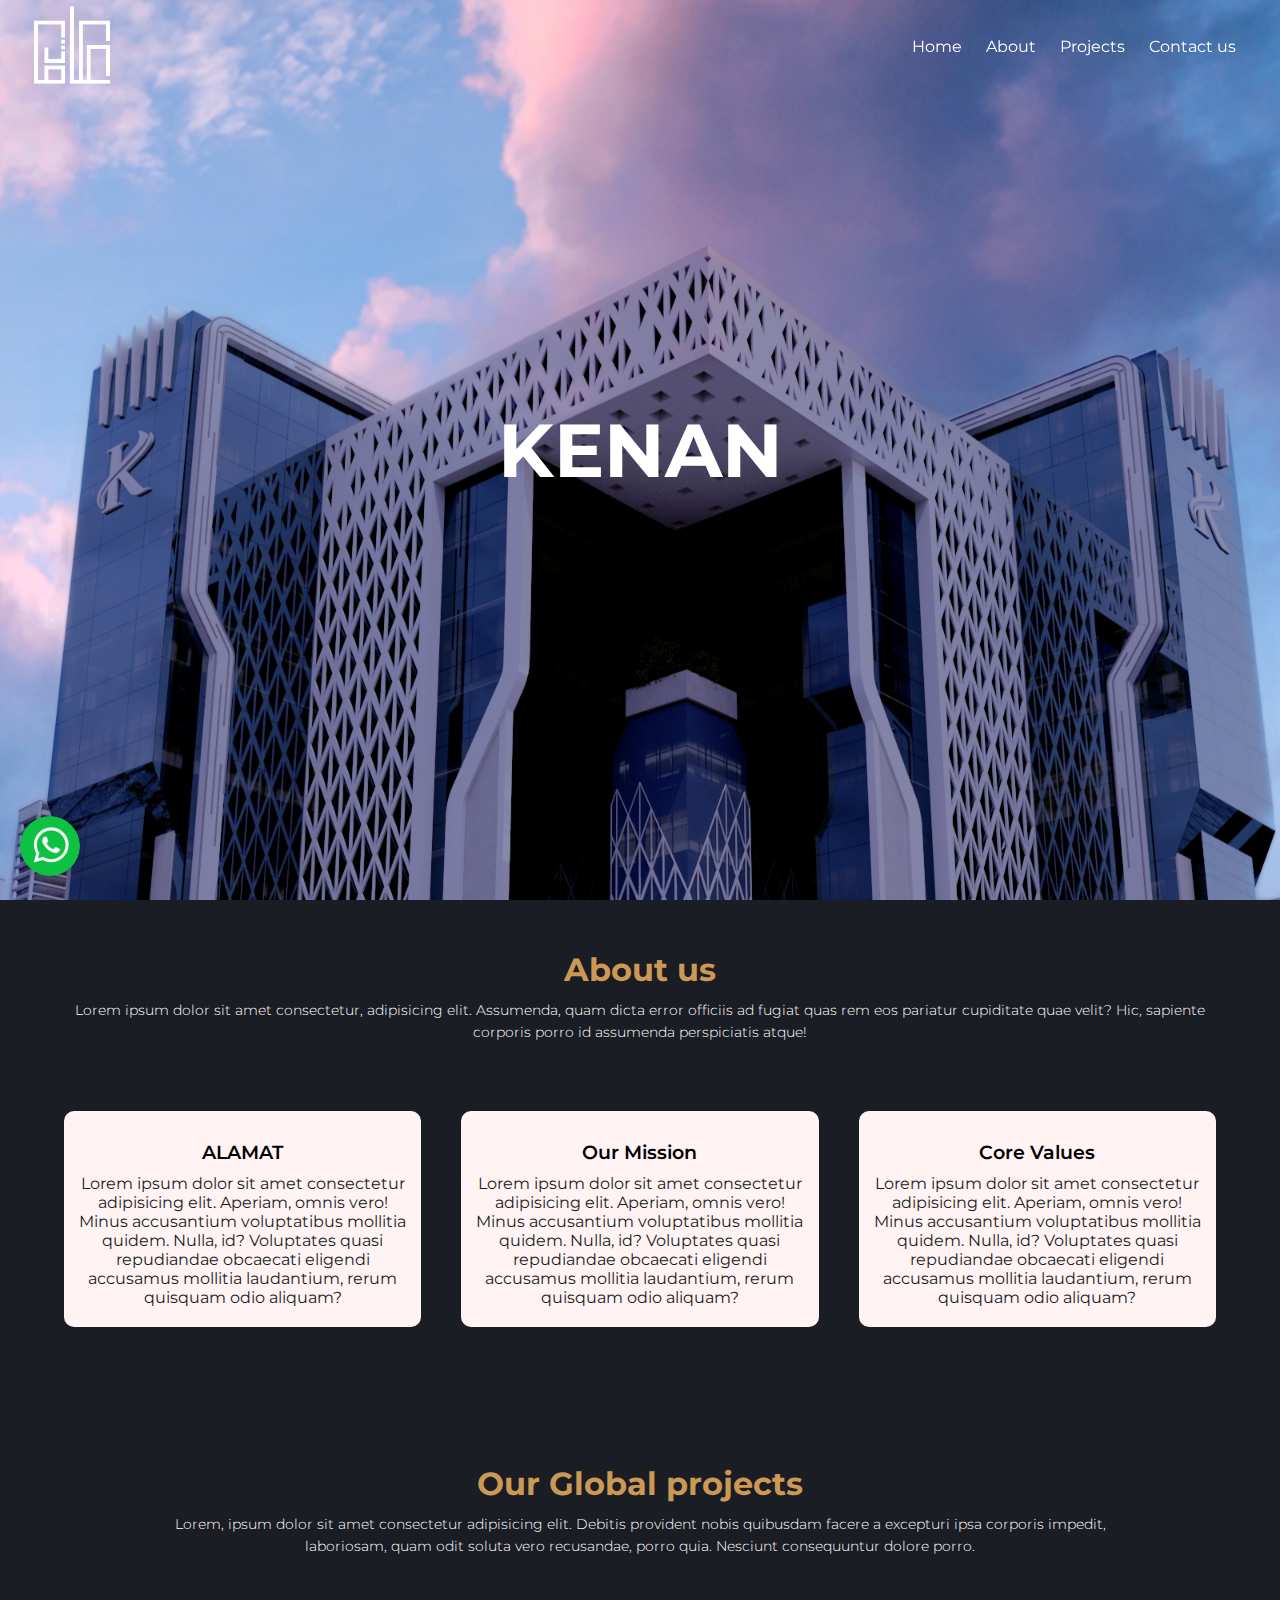
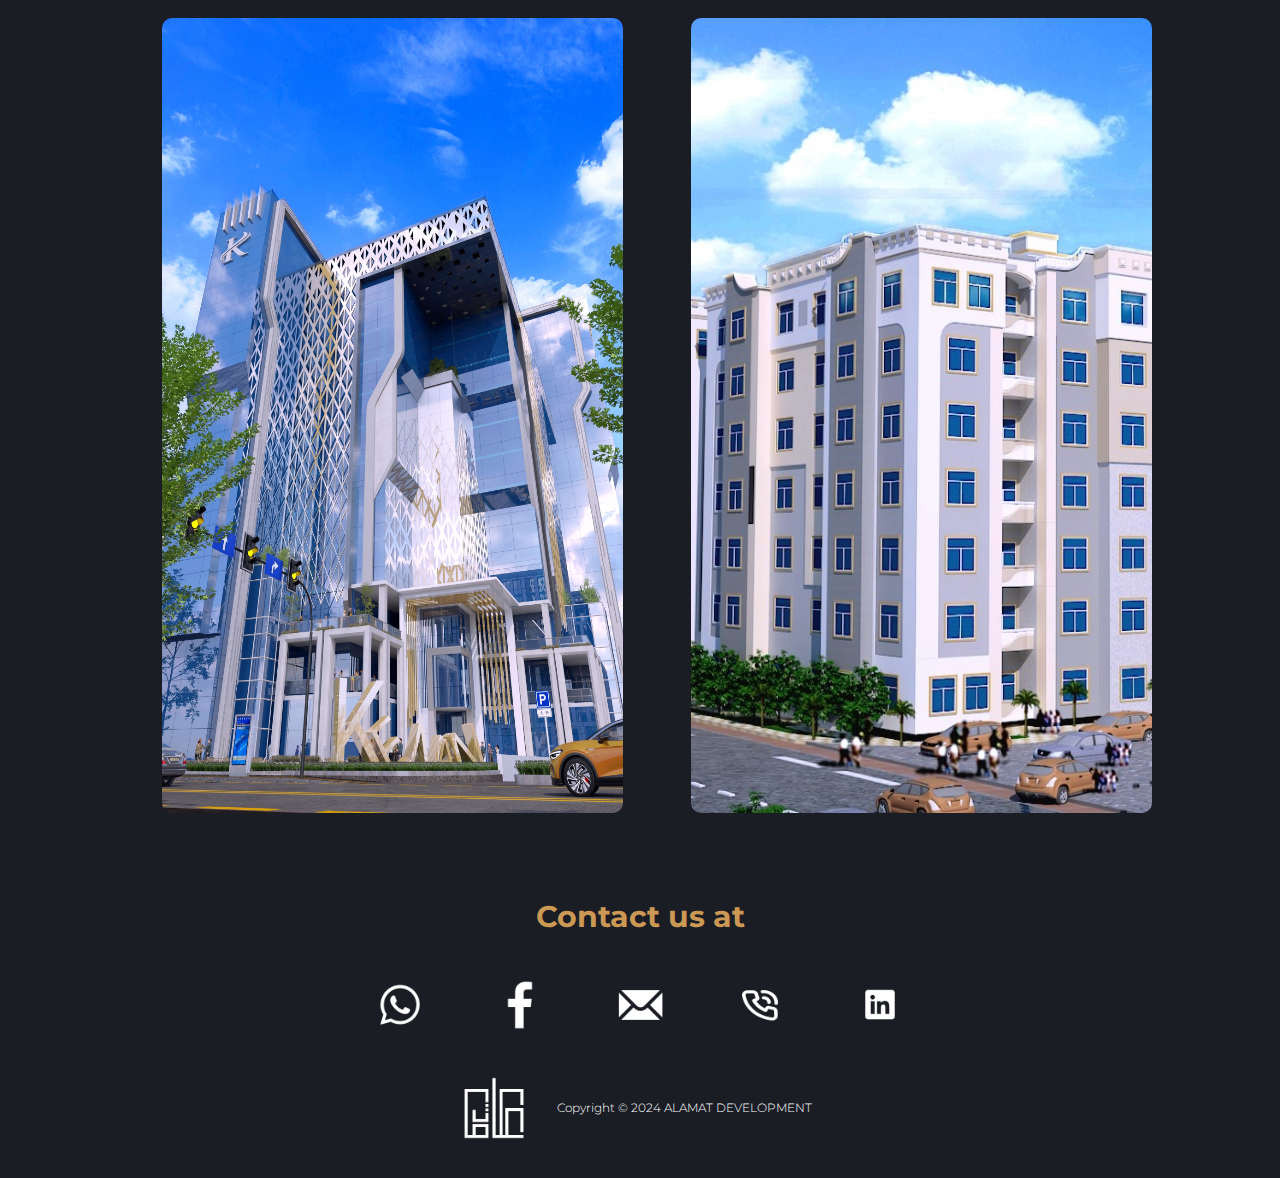
<file: index.html>
<!DOCTYPE html>
<html lang="en">
  <head>
    <meta charset="UTF-8">
    <meta name="viewport" content="width=device-width, initial-scale=1.0 ">
    <title>ALAMAT</title>
    <link rel="preconnect" href="https://fonts.googleapis.com">
    <link rel="preconnect" href="https://fonts.gstatic.com" crossorigin>
    <link rel="preconnect" href="https://fonts.gstatic.com">
    <link href="https://fonts.googleapis.com/css2?family=Fredoka:wght@300..700&family=Montserrat:ital,wght@0,100..900;1,100..900&family=Poppins:ital,wght@0,100;0,200;0,300;0,400;0,500;0,600;0,700;0,800;0,900;1,100;1,200;1,300;1,400;1,500;1,600;1,700;1,800;1,900&display=swap" rel="stylesheet">
    <link href="https://fonts.googleapis.com/css2?family=Poppins:wght@100;200;300;400;600;700&display=swap" rel="stylesheet">
    <link rel="stylesheet" href="https://cdnjs.cloudflare.com/ajax/libs/font-awesome/6.4.2/css/all.min.css">
    <link rel="stylesheet" href="styles.css">
  </head>
<body>
    <!-- Floating WhatsApp icon -->
    <div class="whatsapp-icon">
        <a href="https://api.whatsapp.com/send?phone=%2B966547357829&data=ARBA6vzgO8khtEEyE_-oU7-K8lrR4zhp-sTpu-IUqn0ipIgcmzy5We-ph6H0Tp1QPvHrUZDZa0YyKiHvjGtlF22cptb6avY5VDWCvNWxuK7cWq4TU9JsTCricVQKh2hGDbNzvUS54f7j71GIYxTMaq77WA&source=FB_Page&app=facebook&entry_point=page_cta" target="_blank"> <!-- Replace "yourphonenumber" with your actual WhatsApp number -->
            <img src="assets/whatsapp-float.png" alt="WhatsApp">
        </a>
    </div>
    <div id="preloader">

    </div>
    <!-- Header / nav bar -->
<section class="header" id="home">
    <nav>
        <a href="index.html"><img src="assets/alamaat1.png"></a>
        <!-- Toggle button for mobile navigation -->
        <div class="menu-toggle">
            <i class="fa fa-bars"></i>
        </div>
        <div class="nav-links">
            <ul>
                <li><a href="#home">Home</a></li>
                <li><a href="#about">About</a></li>
                <li><a href="#projects">Projects</a></li>
                <li><a href="#contact">Contact us</a></li>
            </ul>
        </div>
    </nav>

    <div class="text-box">
        <h1 id="header-text">KENAN</h1>
    </div>
</section>

    <!-- About us -->
    <section class="about" id="about">
        <h1>About us</h1>
        <p>Lorem ipsum dolor sit amet consectetur, adipisicing elit. Assumenda, quam dicta error officiis ad fugiat quas rem eos pariatur cupiditate quae velit? Hic, sapiente corporis porro id assumenda perspiciatis atque!</p>
        <div class="row">
            <div class="project-col">
                <h3>ALAMAT</h3>
                <div>Lorem ipsum dolor sit amet consectetur adipisicing elit. Aperiam, omnis vero! Minus accusantium voluptatibus mollitia quidem. Nulla, id? Voluptates quasi repudiandae obcaecati eligendi accusamus mollitia laudantium, rerum quisquam odio aliquam?</div>
            </div>
            <div class="project-col">
                <h3>Our Mission</h3>
                <div>Lorem ipsum dolor sit amet consectetur adipisicing elit. Aperiam, omnis vero! Minus accusantium voluptatibus mollitia quidem. Nulla, id? Voluptates quasi repudiandae obcaecati eligendi accusamus mollitia laudantium, rerum quisquam odio aliquam?</div>
            </div>
            <div class="project-col">
                <h3>Core Values</h3>
                <div>Lorem ipsum dolor sit amet consectetur adipisicing elit. Aperiam, omnis vero! Minus accusantium voluptatibus mollitia quidem. Nulla, id? Voluptates quasi repudiandae obcaecati eligendi accusamus mollitia laudantium, rerum quisquam odio aliquam?</div>
            </div>
        </div>
    </section>

    <!-- Projects -->
    <section class="projects" id="projects">
        <h1>Our Global projects</h1>
        <p>Lorem, ipsum dolor sit amet consectetur adipisicing elit. Debitis provident nobis quibusdam facere a excepturi ipsa corporis impedit, laboriosam, quam odit soluta vero recusandae, porro quia. Nesciunt consequuntur dolore porro.</p>
        <a href="Kenan.html">
        <div class="row">
            <div class="projects-col">
                <img src="assets/2.jpg" alt="kenan">
                <div class="layer">
                    <h3>KENAN</h3>
                </div></a>
            </div>
            <a href="Tayseer.html">
            <div class="projects-col">
                <img src="assets/s2 - Copy.jpg" alt="tayseer" style="height: 100%;">
                <div class="layer">
                    <h3>TAYSEER</h3>
                </div></a>
            </div>
        </div>
    </section>

    
<!-- footer -->
    <footer class="footer">
        <!-- Contact us -->
    <section class="Contact" id="contact">
        <h1>Contact us at<h1>
            <div class="icons">
        <a href="https://api.whatsapp.com/send?phone=%2B966547357829&data=ARBA6vzgO8khtEEyE_-oU7-K8lrR4zhp-sTpu-IUqn0ipIgcmzy5We-ph6H0Tp1QPvHrUZDZa0YyKiHvjGtlF22cptb6avY5VDWCvNWxuK7cWq4TU9JsTCricVQKh2hGDbNzvUS54f7j71GIYxTMaq77WA&source=FB_Page&app=facebook&entry_point=page_cta"><img src="assets/whatsapp.png" alt="Whatsapp"></a>
        <a href="https://www.facebook.com/profile.php?id=100083152397880"><img src="assets/Facebook.png" alt="Facebook"></a>
        <a href="mailto:alamaateg@gmail.com"><img src="assets/Email.png" alt="Email"></a>
        <a href="tel:+2001024033535"><img src="assets/Phone.png" alt="Phone"></a>
        <a href="https://www.linkedin.com/in/alamat-developments-85b8342b6/"><img src="assets/linkedin.png" alt="Linkedin"></a>

        </div>

        
    <div class="alamat">
        <img src="assets/alamaat1.png" alt="alamaat">
         <p>Copyright © 2024 ALAMAT DEVELOPMENT</p>
    </div>
   </footer>
</section>
    <script src="script.js"></script>
<script>
    var loader = document.getElementById("preloader");
    window.addEventListener("load", function(){
        loader.style.display = "none";
    })
</script>
</body>
</html>
</file>
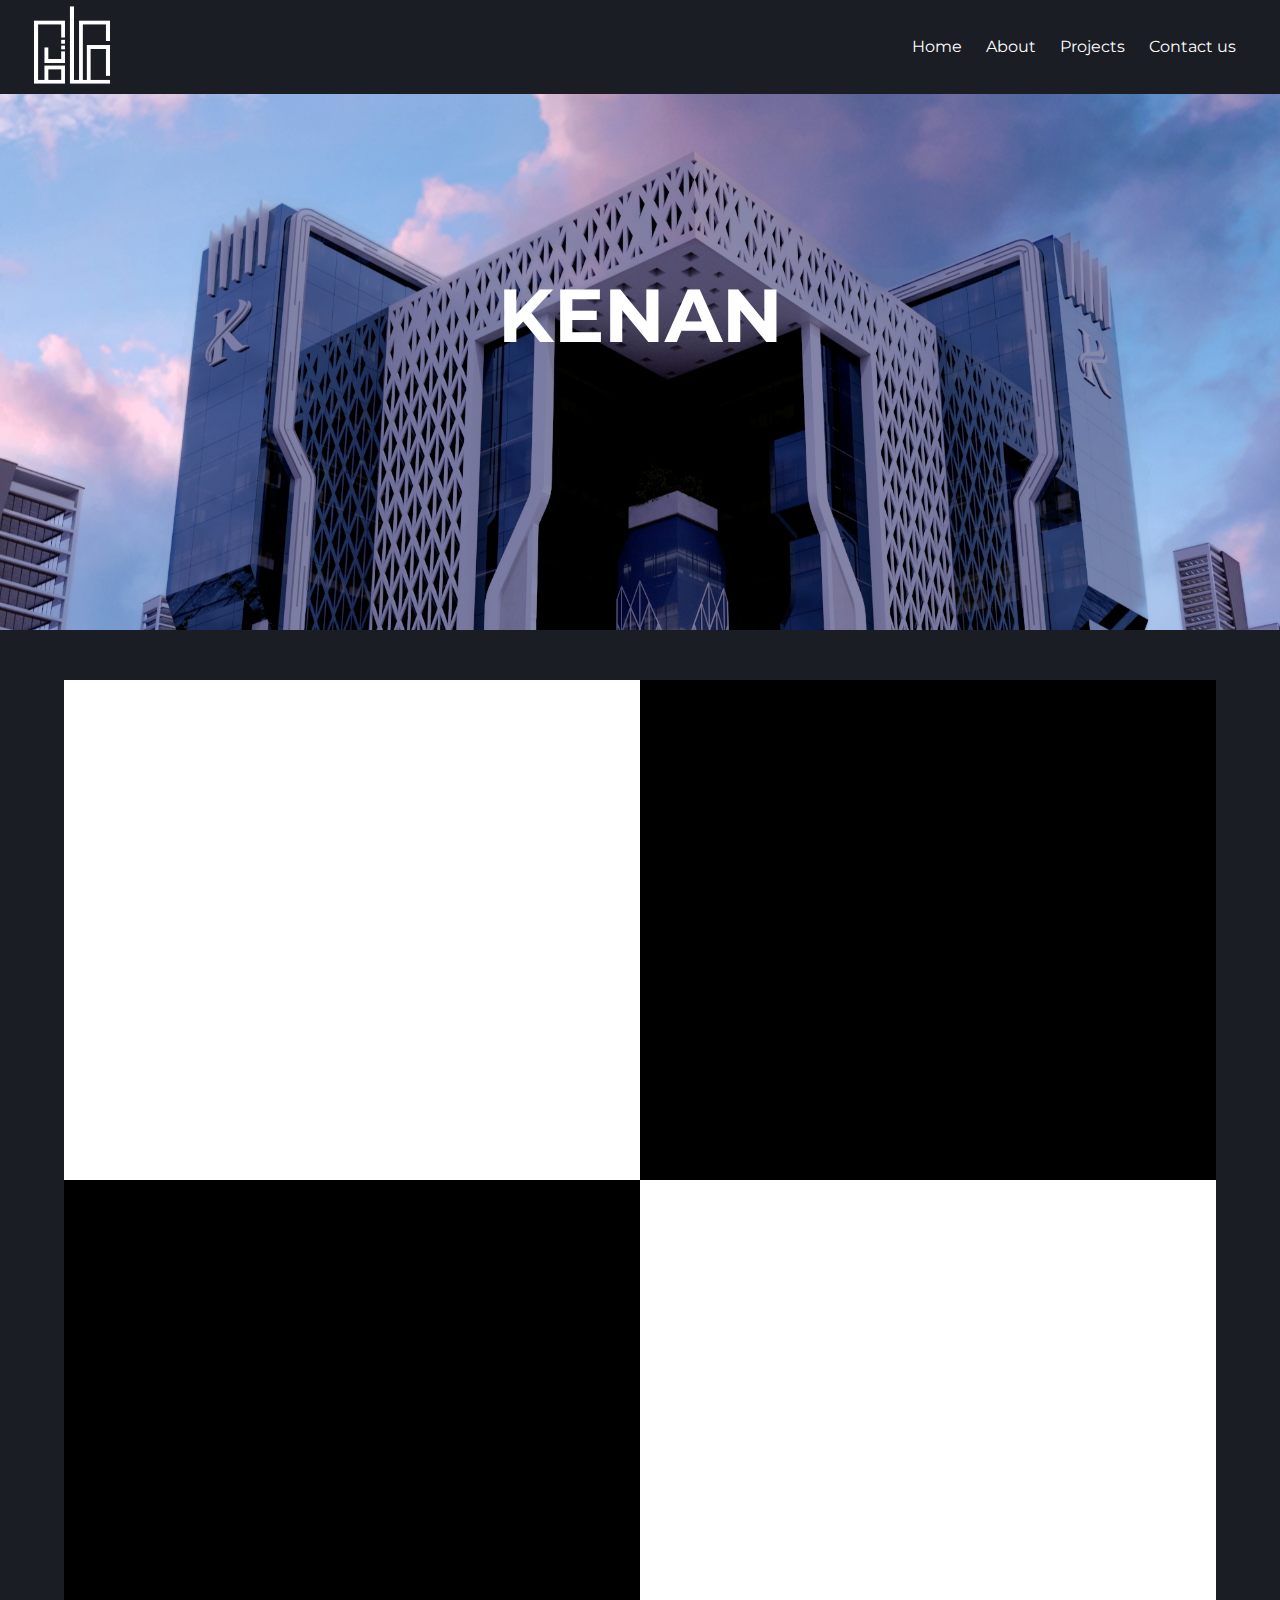
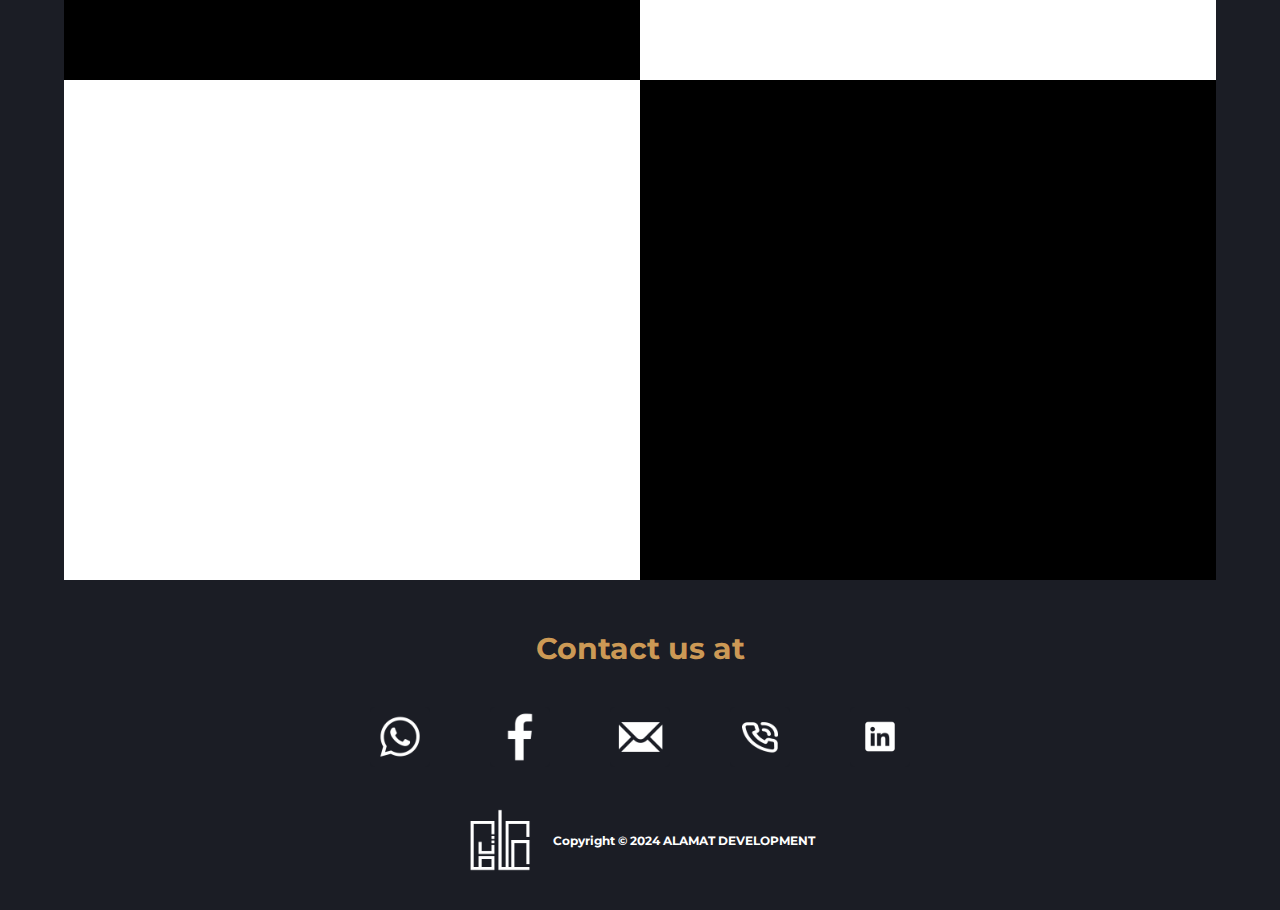
<file: Kenan.html>
<!DOCTYPE html>
<html lang="en">

<head>
    <link rel="preconnect" href="https://fonts.googleapis.com">
    <link rel="preconnect" href="https://fonts.gstatic.com" crossorigin>
    <link href="https://fonts.googleapis.com/css2?family=Fredoka:wght@300..700&family=Montserrat:ital,wght@0,100..900;1,100..900&family=Poppins:ital,wght@0,100;0,200;0,300;0,400;0,500;0,600;0,700;0,800;0,900;1,100;1,200;1,300;1,400;1,500;1,600;1,700;1,800;1,900&display=swap" rel="stylesheet">
    <link rel="stylesheet" href="Kenanstyle.css">
    <link rel="stylesheet" href="https://cdnjs.cloudflare.com/ajax/libs/font-awesome/6.4.2/css/all.min.css">
    <meta charset="UTF-8">
    <meta name="viewport" content="width=device-width, initial-scale=1.0">
    <title>KENAN</title>
</head>

<body>
    <div id="preloader"></div>
    <!-- Header / nav bar -->
    <section class="header" id="home">
        <nav>
            <a href="index.html"><img src="assets/alamaat1.png"></a>
            <!-- Toggle button for mobile navigation -->
            <div class="menu-toggle">
                <i class="fa fa-bars"></i>
            </div>
            <div class="nav-links">
                <ul>
                    <li><a href="index.html#home">Home</a></li>
                    <li><a href="index.html#about">About</a></li>
                    <li><a href="index.html#projects">Projects</a></li>
                    <li><a href="index.html#contact">Contact us</a></li>
                </ul>
            </div>
        </nav>
    
        <div class="text-box">
            <h1 id="header-text">KENAN</h1>
        </div>
    </section>

    <div class="container">
        <div class="box1"></div>
        <div class="box2"></div>
        <div class="box3"></div>
        <div class="box4"></div>
        <div class="box5"></div>
        <div class="box6"></div>
    </div>


<!-- footer -->
<footer class="footer">
    <!-- Contact us -->
<section class="Contact" id="contact">
    <h1>Contact us at<h1>
        <div class="icons">
    <a href="https://api.whatsapp.com/send?phone=%2B966547357829&data=ARBA6vzgO8khtEEyE_-oU7-K8lrR4zhp-sTpu-IUqn0ipIgcmzy5We-ph6H0Tp1QPvHrUZDZa0YyKiHvjGtlF22cptb6avY5VDWCvNWxuK7cWq4TU9JsTCricVQKh2hGDbNzvUS54f7j71GIYxTMaq77WA&source=FB_Page&app=facebook&entry_point=page_cta"><img src="assets/whatsapp.png" alt="Whatsapp"></a>
    <a href="https://www.facebook.com/profile.php?id=100083152397880"><img src="assets/Facebook.png" alt="Facebook"></a>
    <a href="mailto:alamaateg@gmail.com"><img src="assets/Email.png" alt="Email"></a>
    <a href="tel:+2001024033535"><img src="assets/Phone.png" alt="Phone"></a>
    <a href="https://www.linkedin.com/in/alamat-developments-85b8342b6/"><img src="assets/linkedin.png" alt="Linkedin"></a>
    </div>
    <div class="alamat">
    <img src="assets/alamaat1.png" alt="alamaat">
     <p>Copyright © 2024 ALAMAT DEVELOPMENT</p>
    </div>
</footer>
</section>
<script src="script.js"></script>
<script>
var loader = document.getElementById("preloader");
window.addEventListener("load", function(){
    loader.style.display = "none";
})
</script>
</body>

</html>
</file>
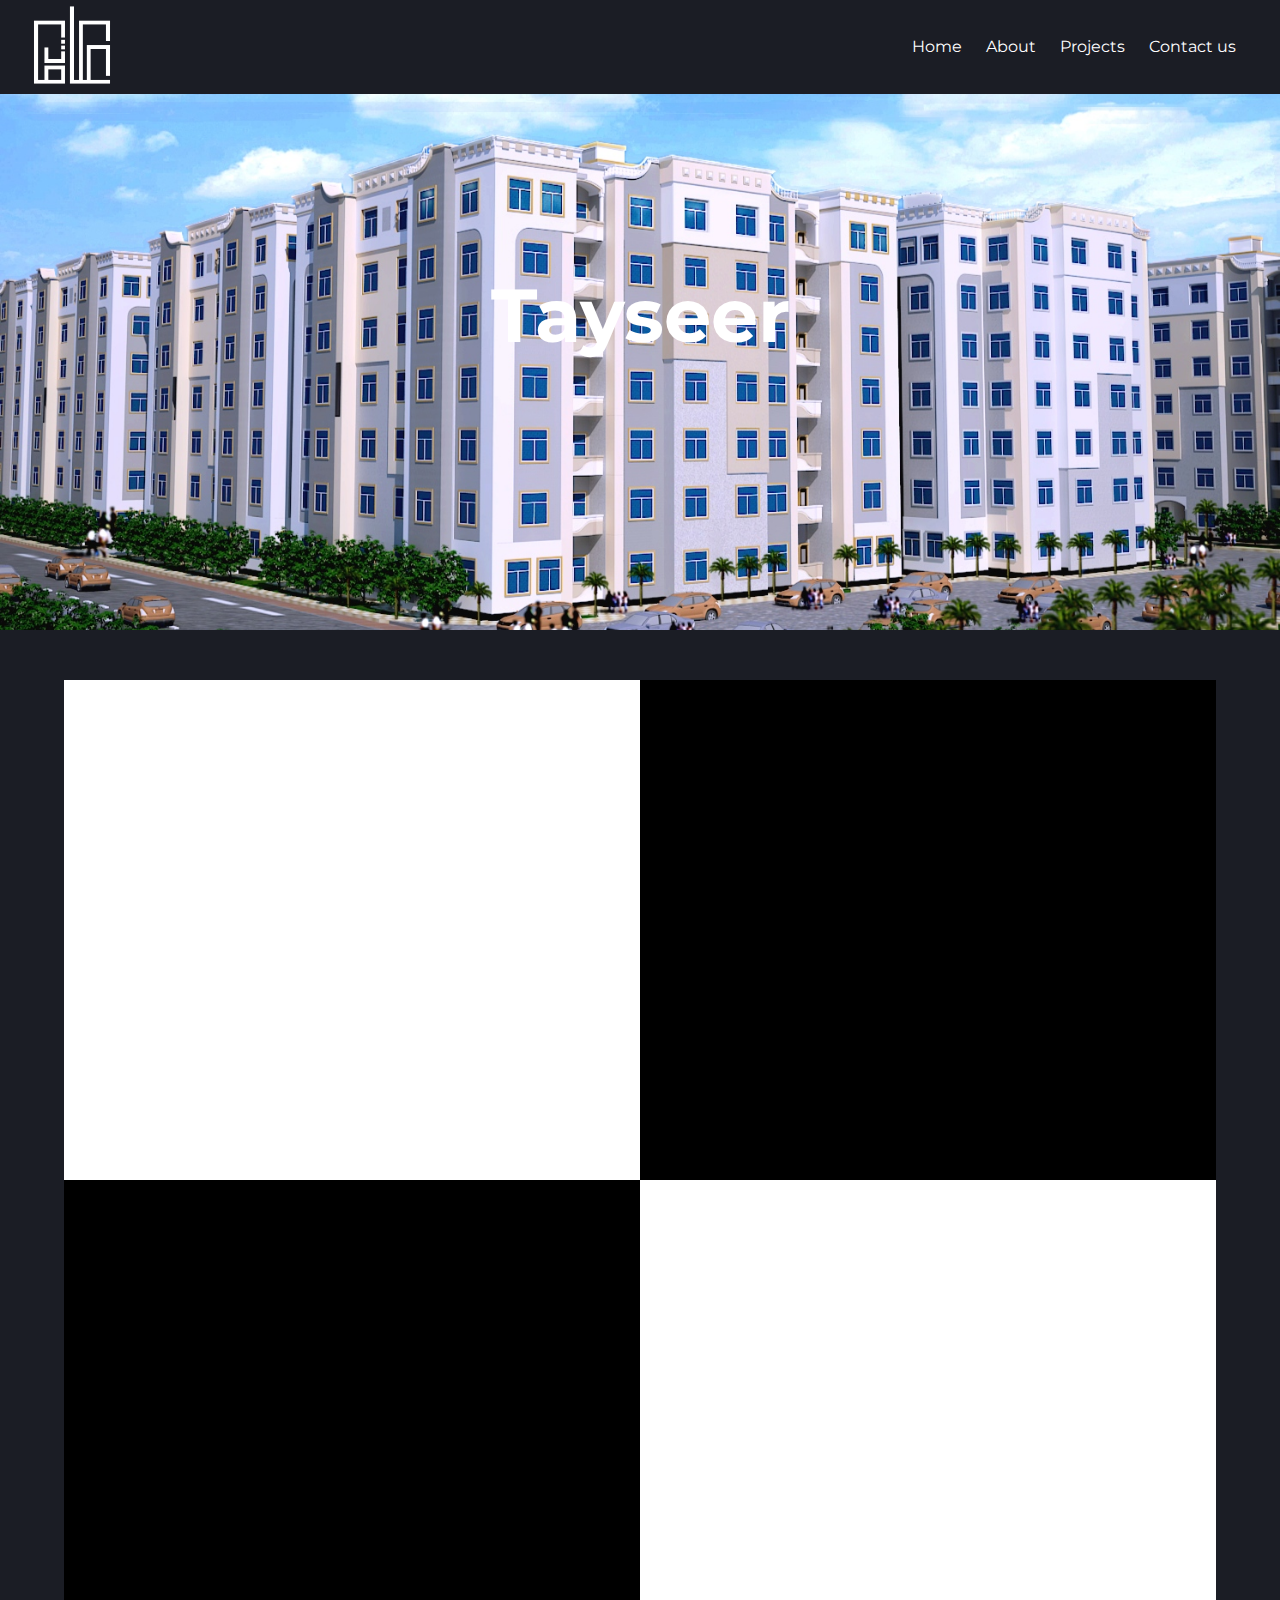
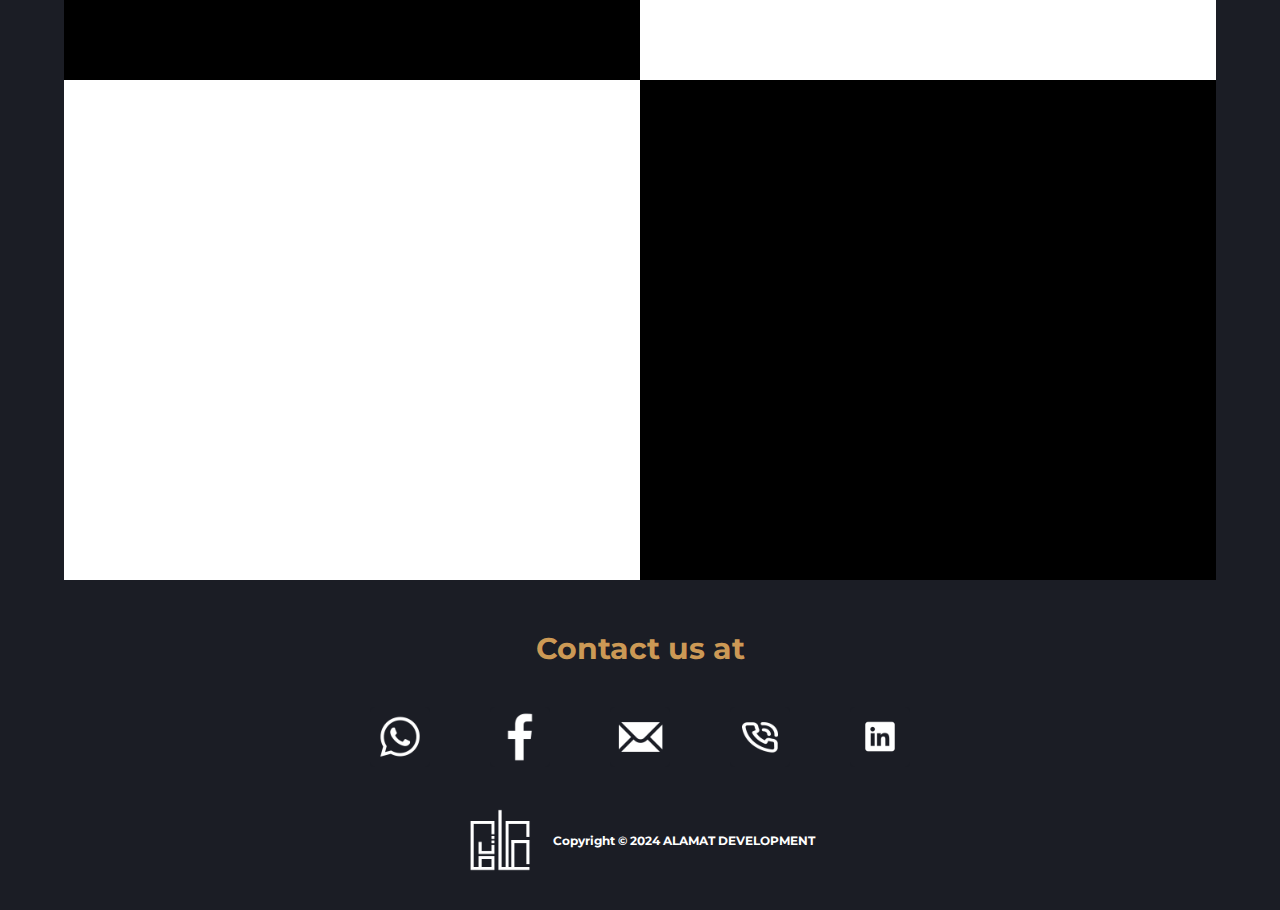
<file: Tayseer.html>
<!DOCTYPE html>
<html lang="en">

<head>
    <link rel="preconnect" href="https://fonts.googleapis.com">
<link rel="preconnect" href="https://fonts.gstatic.com" crossorigin>
<link href="https://fonts.googleapis.com/css2?family=Fredoka:wght@300..700&family=Montserrat:ital,wght@0,100..900;1,100..900&family=Poppins:ital,wght@0,100;0,200;0,300;0,400;0,500;0,600;0,700;0,800;0,900;1,100;1,200;1,300;1,400;1,500;1,600;1,700;1,800;1,900&display=swap" rel="stylesheet">
<link rel="stylesheet" href="https://cdnjs.cloudflare.com/ajax/libs/font-awesome/6.4.2/css/all.min.css">

    <link rel="stylesheet" href="Tayseerstyle.css">
    <meta charset="UTF-8">
    <meta name="viewport" content="width=device-width, initial-scale=1.0">
    <title>TAYSEER</title>
</head>

<body>
    <div id="preloader"></div>
    <!-- Header / nav bar -->
    <section class="header" id="home">
        <nav>
            <a href="index.html"><img src="assets/alamaat1.png"></a>
            <!-- Toggle button for mobile navigation -->
            <div class="menu-toggle">
                <i class="fa fa-bars"></i>
            </div>
            <div class="nav-links">
                <ul>
                    <li><a href="index.html#home">Home</a></li>
                    <li><a href="index.html#about">About</a></li>
                    <li><a href="index.html#projects">Projects</a></li>
                    <li><a href="index.html#contact">Contact us</a></li>
                </ul>
            </div>
        </nav>
        <div class="text-box">
            <h1 id="header-text">Tayseer</h1>
        </div>
    </section>

<div class="container">
        <div class="box1"></div>
            <div class="box2"></div>
        <div class="box3"></div>
        <div class="box4"></div>
        <div class="box5"></div>
        <div class="box6"></div>
    </div>


<!-- footer -->
<footer class="footer">
    <!-- Contact us -->
<section class="Contact" id="contact">
    <h1>Contact us at<h1>
        <div class="icons">
    <a href="https://api.whatsapp.com/send?phone=%2B966547357829&data=ARBA6vzgO8khtEEyE_-oU7-K8lrR4zhp-sTpu-IUqn0ipIgcmzy5We-ph6H0Tp1QPvHrUZDZa0YyKiHvjGtlF22cptb6avY5VDWCvNWxuK7cWq4TU9JsTCricVQKh2hGDbNzvUS54f7j71GIYxTMaq77WA&source=FB_Page&app=facebook&entry_point=page_cta"><img src="assets/whatsapp.png" alt="Whatsapp"></a>
    <a href="https://www.facebook.com/profile.php?id=100083152397880"><img src="assets/Facebook.png" alt="Facebook"></a>
    <a href="mailto:alamaateg@gmail.com"><img src="assets/Email.png" alt="Email"></a>
    <a href="tel:+2001024033535"><img src="assets/Phone.png" alt="Phone"></a>
    <a href="https://www.linkedin.com/in/alamat-developments-85b8342b6/"><img src="assets/linkedin.png" alt="Linkedin"></a>
    </div>
    <div class="alamat">
    <img src="assets/alamaat1.png" alt="alamaat">
     <p>Copyright © 2024 ALAMAT DEVELOPMENT</p>
    </div>
</footer>
</section>
    <script src="script.js"></script>
    <script>
        var loader = document.getElementById("preloader");
        window.addEventListener("load", function(){
        loader.style.display = "none";
        })
    </script>

    </body>

    </html>
</file>
<file: styles.css>
@keyframes transitionIn {
    from{
        opacity: 0;
        transform: rotateX(-10deg);
    }
    to{
        opacity: 1;
        transform: rotateX(0);
    }
}
body{
    animation: transitionIn 1s;
    background-color: #1B1D25;

}

* {
    margin: 0;
    padding: 0;
    font-family: 'Montserrat', sans-serif;
}
.header {
    min-height: 100vh;
    width: 100%;
    background: url(assets/Home.jpg) no-repeat;
    background-position: center;
    background-size: cover;
    position: relative;
    transition: background-image 0.5s;
}


nav {
    display: flex;
    align-items: center;
    justify-content: space-between;
    position: fixed;
    top: 0;
    width: 100%;
    z-index: 100;
}

nav img {
    margin-left: 30%;
    margin-right: 30%;
    width: 90px;
    height: 90px;
    top: 0;
    left: 0;
}

.nav-links {
    margin-right: 2.5%;
    flex: 1;
    text-align: right;
}

.nav-links ul li {
    list-style: none;
    display: inline-block;
    padding: 8px 12px;
    position: relative;
}

.nav-links ul li a {
    color: #fff;
    text-decoration: none;
    font-size: 16px;
}

.nav-links ul li::after {
    content: '';
    width: 0%;
    height: 2px;
    display: block;
    background: #fff;
    margin: auto;
    transition: 0.5s;
}

.nav-links ul {
    display: inline-flex;
    list-style: none;
    margin-left: 7px;
}



.nav-links ul li:hover::after {
    width: 100%;
}

.text-box {
    width: 90%;
    text-align: center;
    color: white;
    font-family: 'Montaga';
    position: absolute;
    top: 50%;
    left: 50%;
    transform: translate(-50%, -50%);
}

.text-box h1 {
    font-size: 75px;
    font-weight: bold;
}

@keyframes fadeIn {
    from {
        opacity: 0;
    }

    to {
        opacity: 1;
    }
}

#header-text {
    animation: fadeIn 2s ease-in-out;
    /* Apply fade-in animation to the text */
}

.menu-toggle {
    display: none; /* Hide the toggle button by default */
    color: #fff;
    top: 20px; /* Adjust the top position */
}

@media (max-width: 700px) {
    .menu-toggle {
        display: block;
        color:#fff;
        cursor: pointer; /* Change cursor to indicate interactivity */
        margin: 10px;
        font-size: 22px;
        z-index: 5;

    }


    .nav-links {
        display: none; /* Hide the nav links by default for smaller screens */
        position: absolute;
        background: #1B1D25;
        width: 50%;
        top: 0;
        right: -20px;
        text-align: center;
        border-top-left-radius: 25px;
        border-bottom-left-radius: 25px;
        z-index: 2;
        transition: 1s;
    }
    .nav-links.active {
        display: block; 
    }

    .nav-links ul {
        padding: 30px;
        flex-direction: column;
    }

    .nav-links ul li {
        margin: 10px 0;
    }

}


.about {
    width: 90%;
    margin: auto;
    text-align: center;
    padding-top: 50px;

}

.about-nav {
    background-color: #1B1D25;
    transition: background-color 0.5s;
}

.about h1 {
    color: #cc9955;
}

p {
    color: white;
    font-size: 14px;
    font-weight: 300;
    line-height: 22px;
    padding: 10px;
}

.row {
    margin-top: 5%;
    display: flex;
    justify-content: space-between;
}

.project-col {
    flex-basis: 31%;
    background: #fff3f3;
    border-radius: 10px;
    margin-bottom: 5%;
    padding: 20px 12px;
    box-sizing: border-box;
    transition: transform 0.3s ease;
}


h3 {
    text-align: center;
    font-weight: 600;
    margin: 10px 0;
    color: black;
}

.project-col div{
    color:#1B1D25
}

.project-col:hover {
    box-shadow: 0 0 20px 0px #cc9955;
    transform: scale(1.09);
}

@media(max-width: 700px) {
    .row {
        flex-direction: column;
    }
}

.projects {
    width: 80%;
    margin: auto;
    text-align: center;
    padding-top: 80px;
}

.projects h1 {
    color: #cc9955;
}

.projects-col {
    flex-basis: 45%;
    border-radius: 10px;
    margin-bottom: 30px;
    position: relative;
    overflow: hidden;
}

.projects-col img {
    width: 100%;
    height: 100%;
    display: block;
}

.layer {
    background: transparent;
    height: 100%;
    width: 100%;
    padding: 10px;
    position: absolute;
    top: 0;
    left: 0;
    transition: 0.5s;
}

.layer:hover {
    background: rgba(0, 0, 0, 0.7);
}

.layer h3 {
    width: 100%;
    font-weight: 500;
    color: #fff;
    font-size: 26px;
    bottom: 0;
    left: 50%;
    transform: translateX(-50%);
    position: absolute;
    opacity: 0;
    transition: 0.75s;
}

.layer:hover h3 {
    bottom: 49%;
    opacity: 1;
}

.Contact {
    background-color: #1B1D25;
    margin: auto;
    text-align: center;
    padding-top: 50px;
    border-top-left-radius: 20px;
    border-top-right-radius: 20px;
    margin-bottom: 0;
}

.Contact h1 {
    color: #cc9955;
    font-size: 30px;
    margin-bottom: 10px;
    padding-bottom: 20px;
}

.icons {

    display: flex;
    justify-content: center;
}
@media(max-width: 700px) {
    .icons {
        flex-direction: column;
    }
}

.icons img{
    width: 60px;
    margin-right: 30px;
    margin-left: 30px;
    margin-top: 10px;
    margin-bottom: 30px;
    transition: transform 0.3s ease;

}

.icons img:hover{
    transform: scale(1.5);
}

@media(max-width: 700px) {
    .Contact h1 {
        font-size: 24px;
    }
}

.footer {
    background-color: #1B1D25;
    width: 100%;
    text-align: center;
    padding: 5px 0px;

}

.footer p{
    font-size: 12px;
    color: #fff;
}

.alamat img,
.alamat p {
    display: inline-block;
    vertical-align: middle;
}

.alamat img {
    width: 70px;
    height: 70px;
    margin-right: 10px;
}

#preloader{
    background:#1B1D25 url(assets/loader2.gif) no-repeat center center;
    background-size: 3%;
    height: 100vh;
    width: 100%;
    position: fixed;
    z-index: 100;
}


/* whatsapp floating pop */

.whatsapp-icon {
    position: fixed;
    bottom: 20px;
    left: 20px;
    z-index: 9999; /* Ensure the icon appears above other elements */

}


.whatsapp-icon img {
    width: 60px; /* Adjust size as needed */
    height: 60px; /* Adjust size as needed */
    border-radius: 50%; /* To make it circular */
    box-shadow: 0 0 10px rgba(0, 0, 0, 0.3); /* Optional: Add a shadow effect */
    transition: transform 0.3s ease;
}

.whatsapp-icon img:hover{
    transform: scale(1.5);
}

.nav-scrolled {
    background-color: #272933; /* Change the background color as desired */
    transition: background-color 0.6s; /* Add transition effect for smooth color change */
}
</file>
<file: Kenanstyle.css>
@keyframes transitionIn {
    from{
        opacity: 0;
        transform: rotateX(-10deg);
    }
    to{
        opacity: 1;
        transform: rotateX(0);
    }
}
body{
    animation: transitionIn 1s;
}
* {
    margin: 0;
    padding: 0;
    font-family: 'Montserrat', sans-serif;
    background-color: #1B1D25;
}

.header {
    min-height: 70vh;
    width: 100%;
    background: url(assets/Home.jpg) no-repeat;
    background-position: center;
    background-size: cover;
    position: relative;
}

nav {
    display: flex;
    align-items: center;
    justify-content: space-between;
    position: fixed;
    top: 0;
    width: 100%;
    z-index: 100;
}

nav img {
    margin-left: 30%;
    width: 90px;
    height: 90px;
    top: 0;
    left: 0;
}

.nav-links {
    margin-right: 2.5%;
    flex: 1;
    text-align: right;
    margin-left: 200px;
}

.nav-links ul li {
    list-style: none;
    display: inline-block;
    padding: 8px 12px;
    position: relative;
    background-color: transparent;
}

.nav-links ul li a {
    color: #fff;
    text-decoration: none;
    font-size: 16px;
}

.nav-links ul li::after {
    content: '';
    width: 0%;
    height: 2px;
    display: block;
    background: #fff;
    margin: auto;
    transition: 0.5s;
}

.nav-links ul {
    display: inline-flex;
}

.nav-links ul {
    list-style: none;
    margin-left: 7px;
}

.nav-links ul li:hover::after {
    width: 100%;
}


.menu-toggle {
    display: none; /* Hide the toggle button by default */
    color: #fff;
    top: 20px; /* Adjust the top position */
}

@media (max-width: 700px) {
    .menu-toggle {
        display: none;
        color:#fff;
        cursor: pointer; /* Change cursor to indicate interactivity */
        margin: 10px;
        font-size: 22px;
        z-index: 5;

    }


    .nav-links {
        display: none; /* Hide the nav links by default for smaller screens */
        position: absolute;
        background: #1B1D25;
        width: 50%;
        top: 0;
        right: -20px;
        text-align: center;
        border-top-left-radius: 25px;
        border-bottom-left-radius: 25px;
        z-index: 2;
        transition: 1s;
    }
    .nav-links.active {
        display: block; 
    }

    .nav-links ul {
        padding: 30px;
        flex-direction: column;
    }

    .nav-links ul li {
        margin: 10px 0;
    }

}


.text-box {
    text-align: center;
    color: white;
    font-family: 'Montaga';
    position: absolute;
    top: 50%;
    left: 50%;
    transform: translate(-50%, -50%);
    background-color: transparent;
}

.text-box h1 {
    font-size: 75px;
    font-weight: bold;
    background-color: transparent;

}

@keyframes fadeIn {
    from {
        opacity: 0;
    }

    to {
        opacity: 1;
    }
}

#header-text {
    animation: fadeIn 2s ease-in-out;
    /* Apply fade-in animation to the text */
}

.container{
    width: 90%;
    margin-left: auto;
    margin-right: auto;
    margin-top: 50px;
}

.box1{
    height: 500px;
    width: 50%;
    background-color: #fff;
    float: left;
}

.box2{
    height: 500px;
    width: 50%;
    background-color: rgb(0, 0, 0);
    float: right;
}

.box3{
    height: 500px;
    width: 50%;
    background-color: #000000;
    float: left;
}

.box4{
    height: 500px;
    width: 50%;
    background-color: rgb(255, 255, 255);
    float: right;
}

.box5{
    height: 500px;
    width: 50%;
    background-color: #ffffff;
    float: left;
    margin-bottom: 50px;
}

.box6{
    height: 500px;
    width: 50%;
    background-color: rgb(0, 0, 0);
    float: right;
    margin-bottom: 50px;
}
@media(max-width: 700px) {
    .container {
        flex-direction: column;
    }
}


.Contact {
    background-color: #1B1D25;
    margin: auto;
    text-align: center;
    padding-top: 80px;
    border-top-left-radius: 20px;
    border-top-right-radius: 20px;
    margin-bottom: 0;
}

.Contact h1 {
    color: #cc9955;
    font-size: 30px;
    margin-bottom: 10px;
    padding-bottom: 20px;
}

.icons {

    display: flex;
    justify-content: center;
}
@media(max-width: 700px) {
    .icons {
        flex-direction: column;
    }
}

.icons img{
    width: 60px;
    margin-right: 30px;
    margin-left: 30px;
    margin-top: 10px;
    margin-bottom: 30px;
    transition: transform 0.3s ease;

}

.icons img:hover{
    transform: scale(1.5);
}

@media(max-width: 700px) {
    .Contact h1 {
        font-size: 24px;
    }

}
.about-col {
    flex-basis: 48%;
    padding: 30px 2px 50px 50px;
}
.about-col img {
    width: 80%;
    height: 70%;
}
.about-col h1 {
    padding-top: 0;
    color: #fff;
}
.about-col p {
    padding: 15px 0;
    color: #fff;

}

.footer {
    background-color: #1B1D25;
    width: 100%;
    text-align: center;
    padding: 5px 0px;

}

.footer p{
    font-size: 12px;
    color: #fff;
}

.alamat img,
.alamat p {
    display: inline-block;
    vertical-align: middle;
}

.alamat img {
    width: 70px;
    height: 70px;
    margin-right: 10px;
}

#preloader{
    background:#1B1D25 url(assets/loader2.gif) no-repeat center center;
    background-size: 3%;
    height: 100vh;
    width: 100%;
    position: fixed;
    z-index: 100;
}


.container{
    width: 90%;
    margin-left: auto;
    margin-right: auto;
    margin-top: 50px;
}

.box1{
    height: 500px;
    width: 50%;
    background-color: #fff;
    float: left;
}

.box2{
    height: 500px;
    width: 50%;
    background-color: rgb(0, 0, 0);
    float: right;
}

.box3{
    height: 500px;
    width: 50%;
    background-color: #000000;
    float: left;
}

.box4{
    height: 500px;
    width: 50%;
    background-color: rgb(255, 255, 255);
    float: right;
}

.box5{
    height: 500px;
    width: 50%;
    background-color: #ffffff;
    float: left;
}

.box6{
    height: 500px;
    width: 50%;
    background-color: rgb(0, 0, 0);
    float: right;
}

.learn-more-button {
    width: 100%;
    text-align: center;
    margin-top: 100px; /* Adjust as needed */
}

.learn-more-button a {
    display: inline-block;
    padding: 10px 20px;
    background-color: #007bff; /* Button color */
    color: #fff;
    text-decoration: none;
    border-radius: 5px;
    transition: background-color 0.3s ease;
}

.learn-more-button a:hover {
    background-color: #cc9955; /* Button color on hover */
}
</file>
<file: Tayseerstyle.css>
@keyframes transitionIn {
    from{
        opacity: 0;
        transform: rotateX(-10deg);
    }
    to{
        opacity: 1;
        transform: rotateX(0);
    }
}
body{
    animation: transitionIn 1s;
}
* {
    margin: 0;
    padding: 0;
    font-family: 'Montserrat', sans-serif;
    background-color: #1B1D25;
}

.header {
    min-height: 70vh;
    width: 100%;
    background: url(assets/s2.jpg) no-repeat;
    background-position: center;
    background-size: cover;
    position: relative;
}

nav {
    display: flex;
    align-items: center;
    justify-content: space-between;
    position: fixed;
    top: 0;
    width: 100%;
    z-index: 100;
}

nav img {
    margin-left: 30%;
    width: 90px;
    height: 90px;
    top: 0;
    left: 0;
}

.nav-links {
    margin-right: 2.5%;
    flex: 1;
    text-align: right;
    margin-left: 200px;
}

.nav-links ul li {
    list-style: none;
    display: inline-block;
    padding: 8px 12px;
    position: relative;
    background-color: transparent;
}

.nav-links ul li a {
    color: #fff;
    text-decoration: none;
    font-size: 16px;
}

.nav-links ul li::after {
    content: '';
    width: 0%;
    height: 2px;
    display: block;
    background: #fff;
    margin: auto;
    transition: 0.5s;
}

.nav-links ul {
    display: inline-flex;
}

.nav-links ul {
    list-style: none;
    margin-left: 7px;
}

.nav-links ul li:hover::after {
    width: 100%;
}


.menu-toggle {
    display: none; /* Hide the toggle button by default */
    color: #fff;
    top: 20px; /* Adjust the top position */
}

@media (max-width: 700px) {
    .menu-toggle {
        display: none;
        color:#fff;
        cursor: pointer; /* Change cursor to indicate interactivity */
        margin: 10px;
        font-size: 22px;
        z-index: 5;

    }


    .nav-links {
        display: none; /* Hide the nav links by default for smaller screens */
        position: absolute;
        background: #1B1D25;
        width: 50%;
        top: 0;
        right: -20px;
        text-align: center;
        border-top-left-radius: 25px;
        border-bottom-left-radius: 25px;
        z-index: 2;
        transition: 1s;
    }
    .nav-links.active {
        display: block; 
    }

    .nav-links ul {
        padding: 30px;
        flex-direction: column;
    }

    .nav-links ul li {
        margin: 10px 0;
    }

}


.text-box {
    text-align: center;
    color: white;
    font-family: 'Montaga';
    position: absolute;
    top: 50%;
    left: 50%;
    transform: translate(-50%, -50%);
    background-color: transparent;
}

.text-box h1 {
    font-size: 75px;
    font-weight: bold;
    background-color: transparent;

}

@keyframes fadeIn {
    from {
        opacity: 0;
    }

    to {
        opacity: 1;
    }
}

#header-text {
    animation: fadeIn 2s ease-in-out;
    /* Apply fade-in animation to the text */
}

.container{
    width: 90%;
    margin-left: auto;
    margin-right: auto;
    margin-top: 50px;
}

.box1{
    height: 500px;
    width: 50%;
    background-color: #fff;
    float: left;
}

.box2{
    height: 500px;
    width: 50%;
    background-color: rgb(0, 0, 0);
    float: right;
}

.box3{
    height: 500px;
    width: 50%;
    background-color: #000000;
    float: left;
}

.box4{
    height: 500px;
    width: 50%;
    background-color: rgb(255, 255, 255);
    float: right;
}

.box5{
    height: 500px;
    width: 50%;
    background-color: #ffffff;
    float: left;
    margin-bottom: 50px;
}

.box6{
    height: 500px;
    width: 50%;
    background-color: rgb(0, 0, 0);
    float: right;
    margin-bottom: 50px;
}

.Contact h1 {
    color: #cc9955;
    font-size: 30px;
    margin-bottom: 10px;
    padding-bottom: 20px;
}

.icons {

    display: flex;
    justify-content: center;
}
@media(max-width: 700px) {
    .icons {
        flex-direction: column;
    }
}

.icons img{
    width: 60px;
    margin-right: 30px;
    margin-left: 30px;
    margin-top: 10px;
    margin-bottom: 30px;
    transition: transform 0.3s ease;

}

.icons img:hover{
    transform: scale(1.5);
}

@media(max-width: 700px) {
    .Contact h1 {
        font-size: 24px;
    }


}
.about-col {
    flex-basis: 48%;
    padding: 30px 2px 50px 50px;
}
.about-col img {
    width: 80%;
    height: 70%;
}
.about-col h1 {
    padding-top: 0;
    color: #fff;
}
.about-col p {
    padding: 15px 0;
    color: #fff;
}

.footer {
    background-color: #1B1D25;
    width: 100%;
    text-align: center;
    padding: 5px 0px;

}

.footer p{
    font-size: 12px;
    color: #fff;
}

.alamat img,
.alamat p {
    display: inline-block;
    vertical-align: middle;
}

.alamat img {
    width: 70px;
    height: 70px;
    margin-right: 10px;
}

#preloader{
    background:#1B1D25 url(assets/loader2.gif) no-repeat center center;
    background-size: 3%;
    height: 100vh;
    width: 100%;
    position: fixed;
    z-index: 100;
}



.container{
    width: 90%;
    margin-left: auto;
    margin-right: auto;
    margin-top: 50px;
}

.box1{
    height: 500px;
    width: 50%;
    background-color: #fff;
    float: left;
}

.box2{
    height: 500px;
    width: 50%;
    background-color: rgb(0, 0, 0);
    float: right;
}

.box3{
    height: 500px;
    width: 50%;
    background-color: #000000;
    float: left;
}

.box4{
    height: 500px;
    width: 50%;
    background-color: rgb(255, 255, 255);
    float: right;
}

.box5{
    height: 500px;
    width: 50%;
    background-color: #ffffff;
    float: left;
}

.box6{
    height: 500px;
    width: 50%;
    background-color: rgb(0, 0, 0);
    float: right;
}

.learn-more-button {
    width: 100%;
    text-align: center;
    margin-top: 100px; /* Adjust as needed */
}

.learn-more-button a {
    display: inline-block;
    padding: 10px 20px;
    background-color: #007bff; /* Button color */
    color: #fff;
    text-decoration: none;
    border-radius: 5px;
    transition: background-color 0.3s ease;
}

.learn-more-button a:hover {
    background-color: #cc9955; /* Button color on hover */
}
</file>
